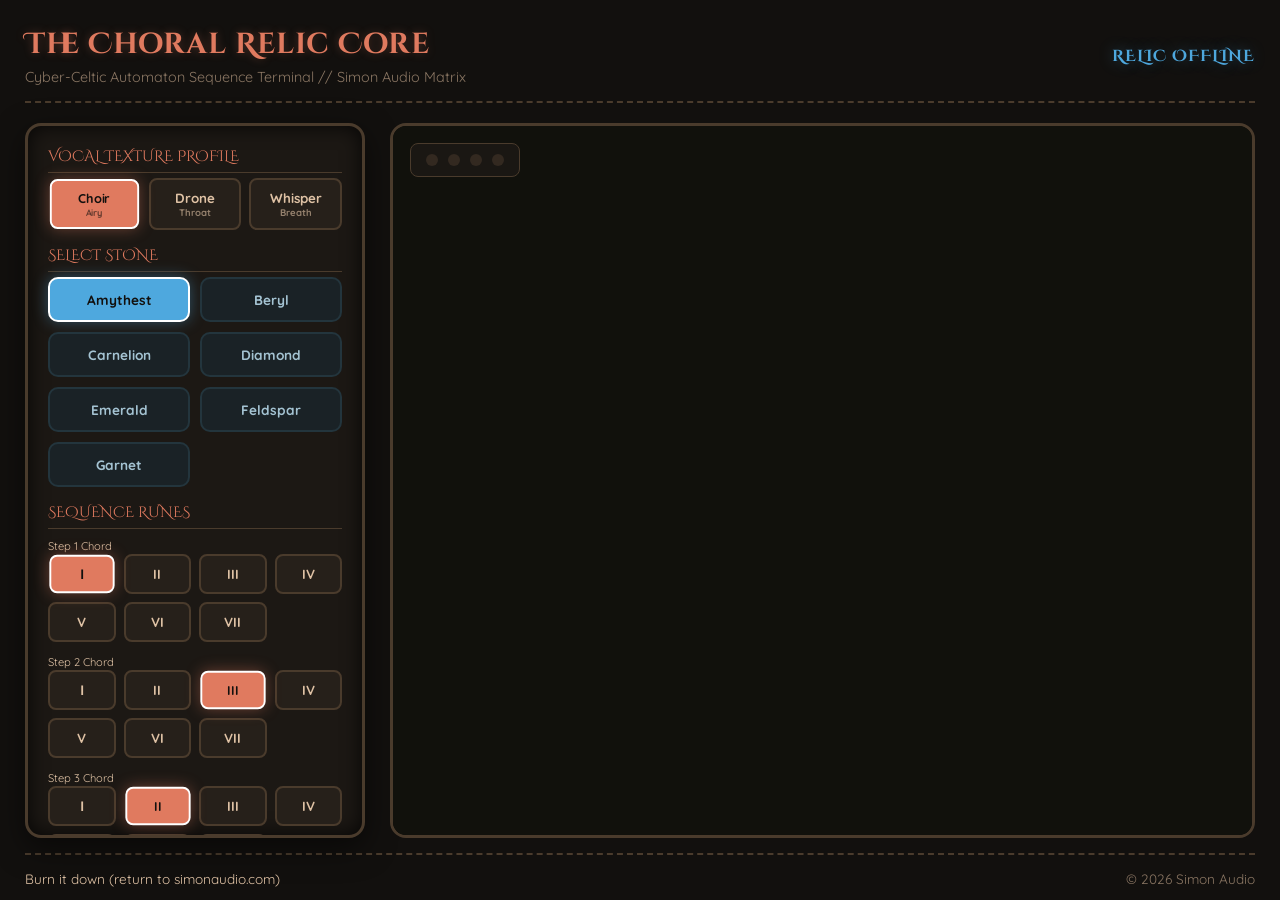
<file: full-version.html>
<!DOCTYPE html>
<html lang="en">
<head>
    <meta charset="UTF-8">
    <meta name="viewport" content="width=device-width, initial-scale=1.0">
    <title>Tree Choir// Simon Audio</title>
    <style>
        /* --- CYBERPUNK CELTIC FANTASY DESIGN SYSTEM --- */
        @import url('https://fonts.googleapis.com/css2?family=Quicksand:wght=600;700&family=Cinzel+Decorative:wght=700&display=swap');

        :root {
            --bg-dark-obsidian: #12100e;
            --panel-slate: #1c1814;
            --border-bronze: #4a3b2c;
            --text-gold: #dfc2a5;
            --neon-amber: #e07a5f;
            --mystic-teal: #4ea8de;
            --glow-shadow: 0 0 15px rgba(224, 122, 95, 0.4);
            --teal-glow: 0 0 15px rgba(78, 168, 222, 0.4);
        }

        * {
            box-sizing: border-box;
            margin: 0;
            padding: 0;
        }

        body {
            background-color: var(--bg-dark-obsidian);
            color: var(--text-gold);
            font-family: 'Quicksand', sans-serif;
            height: 100vh;
            display: flex;
            flex-direction: column;
            justify-content: space-between;
            padding: 25px;
            overflow: hidden;
        }

        header {
            display: flex;
            justify-content: space-between;
            align-items: center;
            padding-bottom: 15px;
            border-bottom: 2px dashed var(--border-bronze);
        }

        h1 {
            font-family: 'Cinzel Decorative', Georgia, serif;
            color: var(--neon-amber);
            font-size: 1.8rem;
            text-shadow: 0 0 10px rgba(224, 122, 95, 0.3);
            letter-spacing: 1px;
        }

        .subtitle {
            color: #8a7663;
            font-size: 0.9rem;
            margin-top: 4px;
        }

        #ritual-monitor {
            font-family: 'Cinzel Decorative', serif;
            font-weight: 700;
            color: var(--mystic-teal);
            text-shadow: var(--teal-glow);
            letter-spacing: 1px;
        }

        main {
            flex-grow: 1;
            position: relative;
            margin: 20px 0;
            display: grid;
            grid-template-columns: 340px 1fr;
            gap: 25px;
            height: calc(100% - 140px);
        }

        /* Skeuomorphic Terminal Console Deck */
        .ritual-deck {
            background-color: var(--panel-slate);
            border: 3px solid var(--border-bronze);
            border-radius: 16px;
            padding: 20px;
            box-shadow: inset 0 0 20px rgba(0,0,0,0.8), 0 10px 30px rgba(0,0,0,0.5);
            display: flex;
            flex-direction: column;
            gap: 15px;
            overflow-y: auto;
        }

        .section-title {
            font-family: 'Cinzel Decorative', serif;
            font-size: 0.95rem;
            color: var(--neon-amber);
            border-bottom: 1px solid var(--border-bronze);
            padding-bottom: 5px;
            margin-bottom: 5px;
            text-transform: uppercase;
        }

        /* Custom Skeuomorphic Selector Grid Controls */
        .rune-selector-grid {
            display: grid;
            grid-template-columns: repeat(4, 1fr);
            gap: 8px;
        }

        .rune-btn {
            background: #26201a;
            border: 2px solid var(--border-bronze);
            border-radius: 8px;
            color: var(--text-gold);
            padding: 10px 0;
            font-family: inherit;
            font-weight: 700;
            cursor: pointer;
            transition: all 0.2s ease;
        }

        .rune-btn:hover {
            border-color: var(--neon-amber);
            background: #2f2720;
        }

        .rune-btn.selected {
            background: var(--neon-amber);
            color: #12100e;
            border-color: #fff;
            box-shadow: var(--glow-shadow);
            transform: scale(0.96);
        }

        .gem-deck {
            display: grid;
            grid-template-columns: repeat(2, 1fr);
            gap: 10px;
        }

        .gem-btn {
            background: #1a2226;
            border: 2px solid #23353d;
            border-radius: 10px;
            color: #a4c3d2;
            padding: 12px;
            font-family: inherit;
            font-size: 0.85rem;
            font-weight: 700;
            cursor: pointer;
            text-align: center;
            transition: all 0.2s ease;
        }

        .gem-btn:hover {
            border-color: var(--mystic-teal);
            background: #202d35;
        }

        .gem-btn.selected {
            background: var(--mystic-teal);
            color: #12100e;
            border-color: #fff;
            box-shadow: var(--teal-glow);
        }

        /* Central Ignition Trigger Matrix */
        .ignition-btn {
            background: linear-gradient(135deg, #b55338, var(--neon-amber));
            color: white;
            border: 2px solid #fff;
            padding: 15px;
            font-family: 'Cinzel Decorative', serif;
            font-weight: 700;
            font-size: 1rem;
            border-radius: 12px;
            cursor: pointer;
            box-shadow: var(--glow-shadow);
            transition: transform 0.1s, filter 0.2s;
            margin-top: 5px;
        }

        .ignition-btn:hover {
            filter: brightness(1.1);
        }

        .ignition-btn:active {
            transform: scale(0.98);
        }

        .ignition-btn.active-relic {
            background: linear-gradient(135deg, #2a6f97, var(--mystic-teal));
            box-shadow: var(--teal-glow);
        }

        .canvas-container {
            position: relative;
            width: 100%;
            height: 100%;
        }

        #visualizer-canvas {
            width: 100%;
            height: 100%;
            background-color: #161310;
            border: 3px solid var(--border-bronze);
            border-radius: 16px;
            box-shadow: inset 0 0 30px rgba(0,0,0,0.9);
        }

        /* Floating Status Dashboard Overhead Layer */
        .step-indicator-tray {
            position: absolute;
            top: 20px;
            left: 20px;
            display: flex;
            gap: 10px;
            background: rgba(28, 24, 20, 0.85);
            padding: 10px 15px;
            border-radius: 8px;
            border: 1px solid var(--border-bronze);
        }

        .step-light {
            width: 12px;
            height: 12px;
            border-radius: 50%;
            background: #332920;
            transition: background 0.2s, box-shadow 0.2s;
        }

        .step-light.active {
            background: var(--neon-amber);
            box-shadow: var(--glow-shadow);
        }

        footer {
            display: flex;
            justify-content: space-between;
            align-items: center;
            border-top: 2px dashed var(--border-bronze);
            padding-top: 15px;
            font-size: 0.85rem;
            color: #8a7663;
        }

        a.back-link {
            color: var(--text-gold);
            text-decoration: none;
            transition: color 0.2s;
        }

        a.back-link:hover {
            color: var(--neon-amber);
        }
    </style>
</head>
<body>

    <header>
        <div>
            <h1>The Choral Relic Core</h1>
            <p class="subtitle">Cyber-Celtic Automaton Sequence Terminal // Simon Audio Matrix</p>
        </div>
        <div>
            <span id="ritual-monitor">RELIC OFFLINE</span>
        </div>
    </header>

    <main>

        <div class="ritual-deck">
            <div>
                <div class="section-title">Vocal Texture Profile</div>
                <div class="rune-selector-grid" id="texture-deck" style="grid-template-columns: repeat(3, 1fr);">
                    <button class="rune-btn selected" data-texture="ethereal">Choir<span style="font-size:0.6rem; display:block; opacity:0.6;">Airy</span></button>
                    <button class="rune-btn" data-texture="drone">Drone<span style="font-size:0.6rem; display:block; opacity:0.6;">Throat</span></button>
                    <button class="rune-btn" data-texture="whisper">Whisper<span style="font-size:0.6rem; display:block; opacity:0.6;">Breath</span></button>
                </div>
            </div>

            <div>
                <div class="section-title">Select Stone</div>
                <div class="gem-deck">
                    <button class="gem-btn selected" data-key="A">Amythest</button>
                    <button class="gem-btn" data-key="B">Beryl</button>
                    <button class="gem-btn" data-key="C">Carnelion</button>
                    <button class="gem-btn" data-key="D">Diamond</button>
                    <button class="gem-btn" data-key="E">Emerald</button>
                    <button class="gem-btn" data-key="F">Feldspar</button>
                    <button class="gem-btn" data-key="G">Garnet</button>
                </div>
            </div>

            <div>
                <div class="section-title">Sequence Runes</div>
                <div style="display:flex; flex-direction:column; gap:8px;">
                    <div class="control-group">
                        <label style="font-size:0.7rem; color:var(--text-gold);">Step 1 Chord</label>
                        <div class="rune-selector-grid" data-step="0">
                            <button class="rune-btn selected" data-val="0">Ⅰ</button>
                            <button class="rune-btn" data-val="1">II</button>
                            <button class="rune-btn" data-val="2">III</button>
                            <button class="rune-btn" data-val="3">IV</button>
                            <button class="rune-btn" data-val="4">V</button>
                            <button class="rune-btn" data-val="5">VI</button>
                            <button class="rune-btn" data-val="6">VII</button>
                        </div>
                    </div>
                    <div class="control-group">
                        <label style="font-size:0.7rem; color:var(--text-gold);">Step 2 Chord</label>
                        <div class="rune-selector-grid" data-step="1">
                            <button class="rune-btn" data-val="0">Ⅰ</button>
                            <button class="rune-btn" data-val="1">II</button>
                            <button class="rune-btn selected" data-val="2">III</button>
                            <button class="rune-btn" data-val="3">IV</button>
                            <button class="rune-btn" data-val="4">V</button>
                            <button class="rune-btn" data-val="5">VI</button>
                            <button class="rune-btn" data-val="6">VII</button>
                        </div>
                    </div>
                    <div class="control-group">
                        <label style="font-size:0.7rem; color:var(--text-gold);">Step 3 Chord</label>
                        <div class="rune-selector-grid" data-step="2">
                            <button class="rune-btn" data-val="0">Ⅰ</button>
                            <button class="rune-btn selected" data-val="1">II</button>
                            <button class="rune-btn" data-val="2">III</button>
                            <button class="rune-btn" data-val="3">IV</button>
                            <button class="rune-btn" data-val="4">V</button>
                            <button class="rune-btn" data-val="5">VI</button>
                            <button class="rune-btn" data-val="6">VII</button>
                        </div>
                    </div>
                    <div class="control-group">
                        <label style="font-size:0.7rem; color:var(--text-gold);">Step 4 Chord</label>
                        <div class="rune-selector-grid" data-step="3">
                            <button class="rune-btn" data-val="0">Ⅰ</button>
                            <button class="rune-btn" data-val="1">II</button>
                            <button class="rune-btn" data-val="2">III</button>
                            <button class="rune-btn" data-val="3">IV</button>
                            <button class="rune-btn" data-val="4">V</button>
                            <button class="rune-btn selected" data-val="5">VI</button>
                            <button class="rune-btn" data-val="6">VII</button>
                            
                        </div>
                    </div>
                </div>
            </div>

            <div>
                <div class="section-title">Ritual Tempo</div>
                <div class="rune-selector-grid" id="tempo-deck" style="grid-template-columns: repeat(2, 1fr);">
                    <button class="rune-btn" data-ms="2500">Largo</button>
                    <button class="rune-btn selected" data-ms="2000">Adagio</button>
                </div>
            </div>

            <button id="ignition-trigger" class="ignition-btn">Awaken</button>
        </div>

        <div class="canvas-container">
            <canvas id="visualizer-canvas"></canvas>
            
            <div class="step-indicator-tray">
                <div class="step-light" id="light-0"></div>
                <div class="step-light" id="light-1"></div>
                <div class="step-light" id="light-2"></div>
                <div class="step-light" id="light-3"></div>
            </div>
        </div>
    </main>

    <footer>
        <a href="index.html" class="back-link">Burn it down (return to simonaudio.com)</a>
        <p>&copy; 2026 Simon Audio</p>
    </footer>

    <script>
        let audioCtx = null;
        let isRelicAwake = false;
        let masterGain = null;
        let lowpassFilter = null;
        let masterCompressor = null; 
        let analyser = null;

        // --- LANDSCAPE NODES ---
        let earthBassOsc = null;
        let earthBassGain = null;
        let valleyReverbNode = null;
        let valleyFeedbackGain = null;

        // Formants mapping F1, F2, F3 frequencies, dB gains, and Q factors
        const formants = {
            ethereal: [
                { f: 800, g: 14, q: 7 },  
                { f: 1150, g: 11, q: 6 }, 
                { f: 2900, g: 8,  q: 4 }  
            ],
            drone: [
                { f: 350, g: 16, q: 9 },  
                { f: 750, g: 12, q: 6 },  
                { f: 2200, g: 3,  q: 3 }
            ],
            whisper: [
                { f: 1050, g: 9,  q: 4 },
                { f: 1350, g: 9,  q: 4 },
                { f: 3350, g: 14, q: 5 }  
            ]
        };

        let formantFilterBank = [];

        // UI Bindings
        const ignitionBtn = document.getElementById('ignition-trigger');
        const canvas = document.getElementById('visualizer-canvas');
        const ctx = canvas.getContext('2d');
        const monitorText = document.getElementById('ritual-monitor');

        const keyRoots = {
            "A": 220.00, "B": 246.94, "C": 261.63, "D": 293.66, "E": 164.81, "F": 174.61, "G": 196.00
        };

        const progressionChords = [
            { name: "I", intervals:[1.0, 1.2, 1.5, 1.777]},
            { name: "II", intervals:[1.125, 1.333, 1.666, 2.0]},
            { name: "III", intervals:[1.2, 1.5, 1.777, 2.25]},
            { name: "IV", intervals:[1.333, 1.666, 2.0, 2.4]},
            { name: "V", intervals:[1.5, 1.777, 2.25, 2.666]},
            { name: "VI", intervals:[1.666, 2.0, 2.4, 3.0]},
            { name: "VII", intervals:[1.777, 2.25, 2.666, 3.333]},
        ];

        let activeKey = "A";
        let activeTexture = "ethereal";
        let userSequence = [0, 2, 1, 5]; 
        let currentSequenceStep = 0;
        let sequenceClockTimer = null;
        let stepIntervalTime = 2000;
        let statues = [];

        function resizeCanvas() {
            canvas.width = canvas.parentElement.clientWidth;
            canvas.height = canvas.parentElement.clientHeight;
        }
        window.addEventListener('resize', resizeCanvas);
        resizeCanvas();

        class RelicStatue {
            constructor(id, x, y, width, height, runeChar) {
                this.id = id; this.x = x; this.y = y; this.width = width; this.height = height; this.runeChar = runeChar;
                this.pulseAnim = 0; 
                this.oscs = []; 
                this.gainNode = null;
                this.pannerNode = null;
                
                this.vibratoSpeed = 4.5 + (id * 0.37) + Math.random() * 0.4;
                this.vibratoPhase = Math.random() * Math.PI * 2;
                this.driftSeed = Math.random() * 100;
            }

            get activeCalculatedFreq() {
                return keyRoots[activeKey] * progressionChords[userSequence[currentSequenceStep]].intervals[this.id];
            }

            initAudio() {
                this.gainNode = audioCtx.createGain();
                this.gainNode.gain.setValueAtTime(0, audioCtx.currentTime);

                this.pannerNode = audioCtx.createStereoPanner();
                this.pannerNode.pan.setValueAtTime((this.id - 1.5) * 0.75, audioCtx.currentTime);

                const types = ['triangle', 'sawtooth', 'triangle'];
                const detunes = [-16 + (Math.random()*4), 0, 15 - (Math.random()*4)]; 

                types.forEach((type, idx) => {
                    let osc = audioCtx.createOscillator();
                    osc.type = type;
                    osc.frequency.setValueAtTime(this.activeCalculatedFreq, audioCtx.currentTime);
                    osc.detune.setValueAtTime(detunes[idx], audioCtx.currentTime);
                    osc.connect(this.gainNode);
                    osc.start();
                    this.oscs.push(osc);
                });

                this.gainNode.connect(this.pannerNode);
                this.pannerNode.connect(masterGain);
                
                formantFilterBank.forEach(filter => {
                    this.pannerNode.connect(filter);
                });
            }

            updateAudioDynamics(time) {
                if (!this.oscs.length) return;
                
                const targetBaseFreq = this.activeCalculatedFreq;
                
                const slowDrift = Math.sin(time * 0.8 + this.driftSeed) * 1.8;
                const naturalVibrato = Math.sin(time * this.vibratoSpeed + this.vibratoPhase) * (activeTexture === "whisper" ? 4.5 : 2.2);
                const jitter = (Math.sin(time * 23.0 + this.id) * Math.cos(time * 17.0)) * 0.4; 
                
                const totalPitchOffset = slowDrift + naturalVibrato + jitter;

                this.oscs.forEach((osc) => {
                    osc.frequency.setTargetAtTime(targetBaseFreq + totalPitchOffset, audioCtx.currentTime, 0.35);
                });

                const microVolumeFluctuation = 1.0 + (Math.sin(time * 3.2 + this.id) * 0.08) - (Math.abs(slowDrift) * 0.015);
                this.gainNode.gain.setTargetAtTime(Math.max(0, this.currentBaseVolume * microVolumeFluctuation * 0.14), audioCtx.currentTime, 0.1);
            }

            triggerVoice(volume, rampTime) {
                this.currentBaseVolume = volume;
                if (this.gainNode) {
                    this.gainNode.gain.setTargetAtTime(volume * 0.14, audioCtx.currentTime, rampTime);
                }
            }

            kill() {
                this.oscs.forEach(o => { try { o.stop(); } catch(e){} });
                this.oscs = [];
            }
        }

        function triggerTreePercussion(time, toneType) {
            if (!audioCtx || !isRelicAwake) return;

            const bufferSize = audioCtx.sampleRate * 0.15; 
            const buffer = audioCtx.createBuffer(1, bufferSize, audioCtx.sampleRate);
            const data = buffer.getChannelData(0);
            for (let i = 0; i < bufferSize; i++) {
                data[i] = Math.random() * 2 - 1;
            }

            const noiseNode = audioCtx.createBufferSource();
            noiseNode.buffer = buffer;

            const filter = audioCtx.createBiquadFilter();
            filter.type = "bandpass";
            
            if (toneType === 'snap') {
                filter.frequency.setValueAtTime(120 + Math.random() * 300, time);
                filter.Q.setValueAtTime(15, time);
            } else {
                filter.frequency.setValueAtTime(800 + Math.random() * 1200, time);
                filter.Q.setValueAtTime(4, time);
            }

            const gainNode = audioCtx.createGain();
            gainNode.gain.setValueAtTime(toneType === 'snap' ? 0.25 : 0.08, time);
            gainNode.gain.exponentialRampToValueAtTime(0.001, time + (toneType === 'snap' ? 0.08 : 0.14));

            const panner = audioCtx.createStereoPanner();
            panner.pan.setValueAtTime(Math.random() * 1.8 - 0.9, time);

            noiseNode.connect(filter);
            filter.connect(gainNode);
            gainNode.connect(panner);
            
            panner.connect(valleyReverbNode);
            panner.connect(masterGain);
            
            noiseNode.start(time);
        }

        function initAudioEngine() {
            audioCtx = new (window.AudioContext || window.webkitAudioContext)();
            
            masterGain = audioCtx.createGain();
            masterGain.gain.setValueAtTime(0.7, audioCtx.currentTime);

            lowpassFilter = audioCtx.createBiquadFilter();
            lowpassFilter.type = "lowpass";
            lowpassFilter.frequency.setValueAtTime(2000, audioCtx.currentTime);

            masterCompressor = audioCtx.createDynamicsCompressor();
            masterCompressor.threshold.setValueAtTime(-20, audioCtx.currentTime);
            masterCompressor.knee.setValueAtTime(14, audioCtx.currentTime);
            masterCompressor.ratio.setValueAtTime(4, audioCtx.currentTime);

            analyser = audioCtx.createAnalyser();
            analyser.fftSize = 256;

            // --- VALLEY REVERB MATRIX ---
            valleyReverbNode = audioCtx.createDelay(1.5);
            valleyFeedbackGain = audioCtx.createGain();
            
            valleyReverbNode.delayTime.setValueAtTime(0.38, audioCtx.currentTime);
            valleyFeedbackGain.gain.setValueAtTime(0.48, audioCtx.currentTime); 
            
            const valleyFilter = audioCtx.createBiquadFilter();
            valleyFilter.type = "lowpass";
            valleyFilter.frequency.setValueAtTime(1200, audioCtx.currentTime);

            valleyReverbNode.connect(valleyFilter);
            valleyFilter.connect(valleyFeedbackGain);
            valleyFeedbackGain.connect(valleyReverbNode);
            valleyReverbNode.connect(masterGain); 

            // --- EARTH BASS SYSTEM ---
            earthBassGain = audioCtx.createGain();
            earthBassGain.gain.setValueAtTime(0.0, audioCtx.currentTime);
            
            earthBassOsc = audioCtx.createOscillator();
            earthBassOsc.type = "sine";
            earthBassOsc.frequency.setValueAtTime(keyRoots[activeKey] / 4, audioCtx.currentTime);
            
            const earthSubFilter = audioCtx.createBiquadFilter();
            earthSubFilter.type = "lowpass";
            earthSubFilter.frequency.setValueAtTime(95, audioCtx.currentTime); 

            earthBassOsc.connect(earthSubFilter);
            earthSubFilter.connect(earthBassGain);
            earthBassGain.connect(masterGain);
            earthBassOsc.start();

            // Formant Filter Bank Setup
            formantFilterBank = [
                audioCtx.createBiquadFilter(),
                audioCtx.createBiquadFilter(),
                audioCtx.createBiquadFilter()
            ];

            formantFilterBank.forEach(filter => {
                filter.type = "peaking";
                filter.connect(lowpassFilter);
                filter.connect(valleyReverbNode);
            });

            // --- THE CRITICAL FIX ---
            lowpassFilter.connect(masterCompressor);
            masterGain.connect(masterCompressor); // Fixed: Bridges main landscape hub to output
            masterCompressor.connect(analyser);
            analyser.connect(audioCtx.destination);

            statues = [
                new RelicStatue(0, 0, 0, 0, 0, "ᚠ"),
                new RelicStatue(1, 0, 0, 0, 0, "ᚢ"),
                new RelicStatue(2, 0, 0, 0, 0, "ᚦ"),
                new RelicStatue(3, 0, 0, 0, 0, "ᚨ")
            ];

            statues.forEach(s => s.initAudio());
        }

        function updateFilterProfiles() {
            if (!audioCtx) return;
            const now = audioCtx.currentTime;
            const profile = formants[activeTexture];

            formantFilterBank.forEach((filter, idx) => {
                filter.frequency.setTargetAtTime(profile[idx].f, now, 0.5);
                filter.gain.setTargetAtTime(profile[idx].g, now, 0.5);
                filter.Q.setTargetAtTime(profile[idx].q, now, 0.5);
            });

            if (activeTexture === "ethereal") {
                lowpassFilter.frequency.setTargetAtTime(2600, now, 0.5);
                if (valleyFeedbackGain) valleyFeedbackGain.gain.setTargetAtTime(0.55, now, 0.5); 
            } else if (activeTexture === "drone") {
                lowpassFilter.frequency.setTargetAtTime(1100, now, 0.5);
                if (valleyFeedbackGain) valleyFeedbackGain.gain.setTargetAtTime(0.35, now, 0.5); 
            } else if (activeTexture === "whisper") {
                lowpassFilter.frequency.setTargetAtTime(5500, now, 0.5);
                if (valleyFeedbackGain) valleyFeedbackGain.gain.setTargetAtTime(0.62, now, 0.5); 
            }

            if(earthBassOsc) {
                earthBassOsc.frequency.setTargetAtTime(keyRoots[activeKey] / 4, now, 0.8);
            }
        }

        function scheduleTreePattern(stepStartTime, sequenceDuration) {
            const subdivision = sequenceDuration / 4;
            triggerTreePercussion(stepStartTime, 'snap');
            triggerTreePercussion(stepStartTime + subdivision * 2, 'rustle');

            if (Math.random() > 0.35) {
                triggerTreePercussion(stepStartTime + subdivision * 1.5, 'rustle');
            }
            if (Math.random() > 0.6) {
                triggerTreePercussion(stepStartTime + subdivision * 3.2, 'snap');
            }
        }

        function advanceSequence() {
            currentSequenceStep = (currentSequenceStep + 1) % 4;
            
            document.querySelectorAll('.step-light').forEach((light, idx) => {
                light.classList.toggle('active', idx === currentSequenceStep);
            });

            if (isRelicAwake && statues.length) {
                const now = audioCtx.currentTime;
                scheduleTreePattern(now, stepIntervalTime / 1000);

                statues.forEach(s => {
                    s.pulseAnim = 1.0;
                    s.triggerVoice(0.6, 0.25);
                    setTimeout(() => { if (isRelicAwake) s.triggerVoice(1.0, 0.8); }, 250);
                });
            }
        }

        function startClock() {
            if(sequenceClockTimer) clearInterval(sequenceClockTimer);
            advanceSequence(); 
            sequenceClockTimer = setInterval(advanceSequence, stepIntervalTime);
        }

        function toggleRelic() {
            if (!isRelicAwake) {
                if (!audioCtx) initAudioEngine();
                if (audioCtx.state === 'suspended') audioCtx.resume();
                
                isRelicAwake = true;
                ignitionBtn.innerText = "Deactivate";
                ignitionBtn.classList.add('active-relic');
                monitorText.innerText = "RELIC AWAKE";
                monitorText.style.color = "var(--neon-amber)";

                updateFilterProfiles();
                statues.forEach(s => s.triggerVoice(1.0, 0.9));
                
                if(earthBassGain) earthBassGain.gain.setTargetAtTime(0.55, audioCtx.currentTime, 1.5);
                
                startClock();
            } else {
                isRelicAwake = false;
                ignitionBtn.innerText = "Awaken";
                ignitionBtn.classList.remove('active-relic');
                monitorText.innerText = "RELIC OFFLINE";
                monitorText.style.color = "var(--mystic-teal)";

                if (sequenceClockTimer) clearInterval(sequenceClockTimer);
                statues.forEach(s => s.triggerVoice(0.0, 0.5));
                
                if(earthBassGain) earthBassGain.gain.setTargetAtTime(0.0, audioCtx.currentTime, 0.4);
                
                document.querySelectorAll('.step-light').forEach(l => l.classList.remove('active'));
            }
        }

        // --- UI Listeners ---
        document.querySelectorAll('#texture-deck .rune-btn').forEach(btn => {
            btn.addEventListener('click', (e) => {
                document.querySelectorAll('#texture-deck .rune-btn').forEach(b => b.classList.remove('selected'));
                const target = e.target.closest('.rune-btn');
                target.classList.add('selected');
                activeTexture = target.dataset.texture;
                updateFilterProfiles();
            });
        });

        document.querySelectorAll('.gem-deck .gem-btn').forEach(btn => {
            btn.addEventListener('click', (e) => {
                document.querySelectorAll('.gem-deck .gem-btn').forEach(b => b.classList.remove('selected'));
                e.target.classList.add('selected');
                activeKey = e.target.dataset.key;
                updateFilterProfiles();
            });
        });

        document.querySelectorAll('.control-group .rune-selector-grid').forEach(grid => {
            const stepIdx = parseInt(grid.dataset.step);
            grid.querySelectorAll('.rune-btn').forEach(btn => {
                btn.addEventListener('click', (e) => {
                    grid.querySelectorAll('.rune-btn').forEach(b => b.classList.remove('selected'));
                    e.target.classList.add('selected');
                    userSequence[stepIdx] = parseInt(e.target.dataset.val);
                });
            });
        });

        document.querySelectorAll('#tempo-deck .rune-btn').forEach(btn => {
            btn.addEventListener('click', (e) => {
                document.querySelectorAll('#tempo-deck .rune-btn').forEach(b => b.classList.remove('selected'));
                e.target.classList.add('selected');
                stepIntervalTime = parseInt(e.target.dataset.ms);
                if (isRelicAwake) startClock();
            });
        });

        ignitionBtn.addEventListener('click', toggleRelic);

        // --- Visualizer ---
        const dataArray = new Uint8Array(128);

        function draw(timestamp) {
            requestAnimationFrame(draw);
            
            const timeSeconds = timestamp / 1000;
            ctx.fillStyle = 'rgba(22, 19, 16, 0.22)';
            ctx.fillRect(0, 0, canvas.width, canvas.height);

            if (analyser && isRelicAwake) {
                analyser.getByteFrequencyData(dataArray);
            }

            const totalStatues = 4;
            const segmentWidth = canvas.width / totalStatues;

            for (let i = 0; i < totalStatues; i++) {
                let statue = statues[i];
                if (!statue) continue;

                if (isRelicAwake) {
                    statue.updateAudioDynamics(timeSeconds);
                }

                statue.width = 50;
                statue.height = 180;
                statue.x = (segmentWidth * i) + (segmentWidth / 2) - (statue.width / 2);
                statue.y = canvas.height / 2 - (statue.height / 2);

                if (statue.pulseAnim > 0) statue.pulseAnim -= 0.04;

                let audioIndex = Math.floor(i * 6) + 2;
                let audioModifier = isRelicAwake ? (dataArray[audioIndex] / 255) * 45 : 0;
                
                ctx.strokeStyle = i === currentSequenceStep ? 'var(--neon-amber)' : 'var(--border-bronze)';
                ctx.lineWidth = i === currentSequenceStep ? 3 : 1;
                ctx.strokeRect(statue.x, statue.y - audioModifier/2, statue.width, statue.height + audioModifier);

                if (isRelicAwake) {
                    let grad = ctx.createLinearGradient(0, statue.y, 0, statue.y + statue.height);
                    grad.addColorStop(0, 'rgba(78, 168, 222, 0.1)');
                    grad.addColorStop(0.5, i === currentSequenceStep ? 'rgba(224, 122, 95, 0.4)' : 'rgba(78, 168, 222, 0.2)');
                    grad.addColorStop(1, 'rgba(22, 19, 16, 0.1)');
                    ctx.fillStyle = grad;
                    ctx.fillRect(statue.x + 4, statue.y - audioModifier/2 + 4, statue.width - 8, statue.height + audioModifier - 8);
                }

                ctx.font = "24px 'Cinzel Decorative'";
                ctx.fillStyle = i === currentSequenceStep ? 'var(--neon-amber)' : 'var(--text-gold)';
                if(statue.pulseAnim > 0) {
                    ctx.fillStyle = `rgba(255, 255, 255, ${statue.pulseAnim})`;
                }
                ctx.textAlign = "center";
                ctx.fillText(statue.runeChar, statue.x + statue.width / 2, canvas.height / 2 + 8);
            }

            if (isRelicAwake) {
                ctx.beginPath();
                ctx.lineWidth = 2;
                ctx.strokeStyle = 'rgba(78, 168, 222, 0.35)';
                let sliceWidth = canvas.width / 64;
                let lx = 0;
                for (let j = 0; j < 64; j++) {
                    let v = dataArray[j] / 128.0;
                    let ly = canvas.height - 40 - (v * 20);
                    if (j === 0) ctx.moveTo(lx, ly); else ctx.lineTo(lx, ly);
                    lx += sliceWidth;
                }
                ctx.stroke();
            }
        }

        requestAnimationFrame(draw);
    </script>

</body>
</html>
</file>
